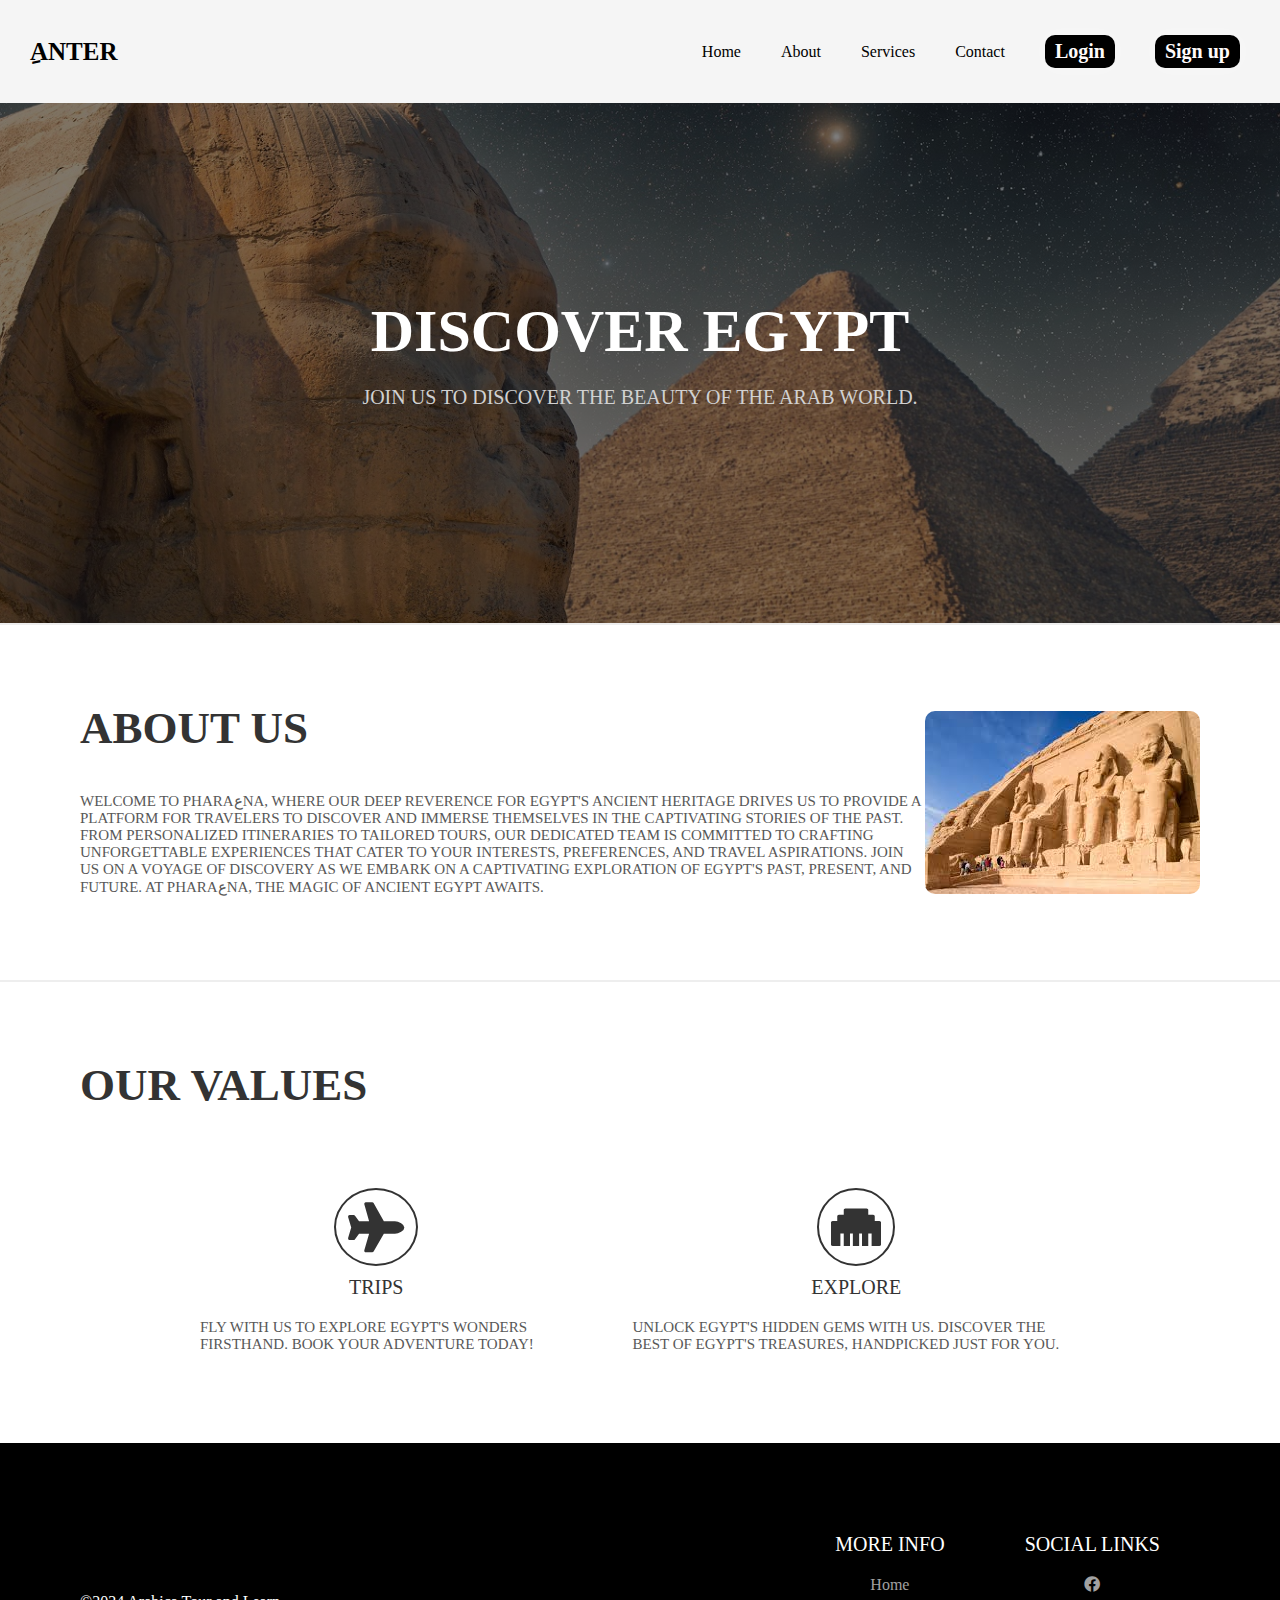
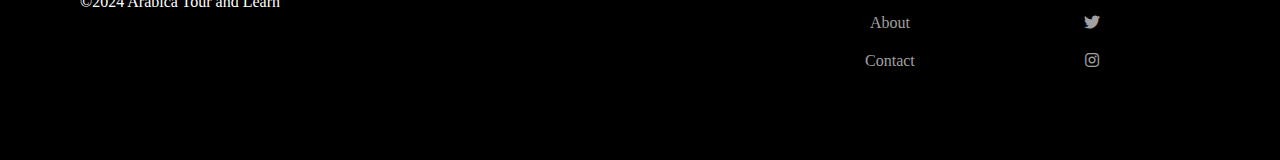
<file: Booking Travel/About.html>
<!DOCTYPE html>
<html lang="en">

<head>
    <meta charset="UTF-8">
    <meta http-equiv="X-UA-Compatible" content="IE=edge">
    <meta name="viewport" content="width=device-width, initial-scale=1.0">
    <title>PHARAعNA-Homepage
    </title>
    <link rel="stylesheet" href="https://cdnjs.cloudflare.com/ajax/libs/font-awesome/5.15.3/css/all.min.css">
    <style>
        @import url('https://fonts.googleapis.com/css2?family=Sriracha&display=swap');

        body {
            margin: 0;
            box-sizing: border-box;
        }

        /* CSS for header */
        .header {
            position: sticky;
            top: 0;
            z-index: 1000;
            display: flex;
            justify-content: space-between;
            align-items: center;
            background-color: #f5f5f5;
        }

        .header .logo {
            font-size: 25px;
            font-family: Copperplate Gothic;
            color: #000;
            text-decoration: none;
            margin-left: 30px;
            /* font-style: bold; */
            font-weight: bold;
            text-shadow: #a33636;
        }

        .nav-items {
            font-family: Copperplate Gothic;
            display: flex;
            justify-content: space-around;
            align-items: center;
            background-color: #f5f5f5;
            margin-right: 20px;
        }

        .nav-items a {
            text-decoration: none;
            color: #000;
            padding: 35px 20px;
        }

        /* CSS for main element */
        .intro {
            font-family: Copperplate Gothic;
            display: flex;
            flex-direction: column;
            justify-content: center;
            align-items: center;
            width: 100%;
            height: 520px;
            background: linear-gradient(to bottom, rgba(0, 0, 0, 0.5) 0%, rgba(0, 0, 0, 0.5) 100%), url("721661.jpg");
            background-size: cover;
            background-position: center;
            background-repeat: no-repeat;
            background-attachment: fixed;
        }

        .intro h1 {
            /* font-family: sans-serif; */
            font-family: Copperplate Gothic;
            font-size: 60px;
            color: #fff;
            font-weight: bold;
            text-transform: uppercase;
            margin: 0;
        }

        .intro p {
            font-family: Copperplate Gothic;
            font-size: 20px;
            color: #d1d1d1;
            text-transform: uppercase;
            margin: 20px 0;
        }

       
        .nav-items button {
            font-family: Copperplate Gothic;
            background-color: #000000;
            color: #fffbfb;
            padding: 5px 10px;
            border: none;
            border-radius: 10px;
            font-size: 20px;
            font-weight: bold;
            cursor: pointer;
            box-shadow: 0px 0px 20px rgba(255, 255, 255, 0.4)
        }

        .achievements {
            display: flex;
            justify-content: space-around;
            align-items: center;
            padding: 40px 80px;
        }

        .achievements .work {
            display: flex;
            flex-direction: column;
            justify-content: center;
            align-items: center;
            padding: 0 40px;
        }

        .achievements .work i {
            width: fit-content;
            font-size: 50px;
            color: #333333;
            border-radius: 50%;
            border: 2px solid #333333;
            padding: 12px;
        }

        .achievements .work .work-heading {
            font-size: 20px;
            color: #333333;
            text-transform: uppercase;
            margin: 10px 0;
        }

        .achievements .work .work-text {
            font-size: 15px;
            color: #585858;
            margin: 10px 0;
        }

        .about-me {
            display: flex;
            justify-content: center;
            align-items: center;
            padding: 40px 80px;
            border-top: 2px solid #eeeeee;
        }

        .about-me img {
            width: 500px;
            max-width: 100%;
            height: auto;
            border-radius: 10px;
        }

        .about-me .about-me-text {
            font-size: 30px;
            color: #333333;
            text-transform: uppercase;
            margin: 0;
        }

        .about-me-text p {
            font-size: 15px;
            color: #585858;
            margin: 10px 0;
        }


        .footer {
            display: flex;
            justify-content: space-between;
            align-items: center;
            background-color: #000000;
            padding: 40px 80px;
        }

        .footer .copy {
            color: #fff;
        }

        .bottom-links {
            display: flex;
            justify-content: space-around;
            align-items: center;
            padding: 40px 0;
        }

        .bottom-links .links {
            display: flex;
            flex-direction: column;
            justify-content: center;
            align-items: center;
            padding: 0 40px;
        }

        .bottom-links .links span {
            font-size: 20px;
            color: #fff;
            text-transform: uppercase;
            margin: 10px 0;
        }

        .bottom-links .links a {
            text-decoration: none;
            color: #a1a1a1;
            padding: 10px 20px;
        }

        ul {
            list-style-type: none;
            margin: 0;
            padding: 0;
            overflow: hidden;
            background-color: #333;
            position: -webkit-sticky;
            /* Safari */
            position: sticky;
            top: 0;
        }

        li {
            float: left;
        }

        li a {
            display: block;
            color: white;
            text-align: center;
            padding: 14px 16px;
            text-decoration: none;
        }

        li a:hover {
            background-color: #111;
        }

        .active {
            background-color: #4CAF50;
        }
    </style>
</head>

<body>
    <header class="header">
        <a class="logo">ِANTER</a>

        <nav class="nav-items">
            <a href="About.html">Home</a>
            <a href="#about-me">About</a>
            <a href="Services.html">Services</a>
            <a href="Contact us.html">Contact</a>
            <a href="login.html"><button id="loginButton">Login</button></a>
            <a href="Regestration.html"><button id="signupButton">Sign up</button></a>

        </nav>
    </header>
    <main>
        <div class="intro">
            <h1>Discover Egypt</h1>
            <p>Join us to discover the beauty of the Arab world.</p>
        </div>

        <div class="about-me">
            <div class="about-me-text" id="about-me">
                <h2>About Us</h2>
                <p>Welcome to Pharaعna, where our deep reverence for Egypt's ancient heritage drives us to provide a
                    platform for travelers to discover and immerse themselves in the captivating stories of the past.
                    From personalized itineraries to tailored tours, our dedicated team is committed to crafting
                    unforgettable experiences that cater to your interests, preferences, and travel aspirations. Join us
                    on a voyage of discovery as we embark on a captivating exploration of Egypt's past, present, and
                    future. At Pharaعna, the magic of ancient Egypt awaits.</p><br>


            </div>
            <img src="download (2).jpeg" alt="">
        </div>
        <div class="about-me">
            <div class="about-me-text">
                <h2>Our values</h2>
                <div class="achievements">
                    <div class="work">
                        <i class="fa fa-plane"></i>
                        <p class="work-heading">Trips</p>
                        <p class="work-text">Fly with us to explore Egypt's wonders firsthand. Book your adventure
                            today!
                        </p>
                    </div>
                    <div class="work">
                        <i class="fas fa-ethernet"></i>
                        <p class="work-heading">Explore</p>
                        <p class="work-text">Unlock Egypt's hidden gems with us. Discover the best of Egypt's treasures,
                            handpicked just for you.</p>
                    </div>
                </div>
            </div>


    </main>
    <footer class="footer">
        
        <div class="copy">&copy;2024 Arabica Tour and Learn</div>
        <div class="bottom-links">
            <div class="links">
                <span>More Info</span>
                <a href="About.html">Home</a>
                <a href="#">About</a>
                <a href="Contact us.html">Contact</a>
            </div>
            <div class="links">
                <span>Social Links</span>
                <a href="#"><i class="fab fa-facebook"></i></a>
                <a href="#"><i class="fab fa-twitter"></i></a>
                <a href="#"><i class="fab fa-instagram"></i></a>
            </div>
        </div>
    </footer>


    <script>
        // JavaScript to display a welcome alert
        window.onload = function() {
            alert('Welcome to PHARAعNA! Discover the beauty of Egypt with us.');
        };






         // Function to change button color on hover
         function changeButtonColorOnHover(buttonId, color) {
            var button = document.getElementById(buttonId);
            button.onmouseover = function() {
                button.style.backgroundColor = color;
            };
            button.onmouseout = function() {
                button.style.backgroundColor = '';
            };
        }

        // Call the function for login and sign up buttons
        changeButtonColorOnHover('loginButton', '#a99348'); // Example color on hover
        changeButtonColorOnHover('signupButton', '#a99348'); // Example color on hover



        document.addEventListener('DOMContentLoaded', (event) => {
    // Select all the anchor tags inside the .nav-items class
    var navLinks = document.querySelectorAll('.nav-items a');

    // Function to add underline
    function addUnderline() {
        this.style.textDecoration = 'underline';
    }

    // Function to remove underline
    function removeUnderline() {
        this.style.textDecoration = 'none';
    }

    // Loop through each link and add event listeners for mouseover and mouseout
    navLinks.forEach(function (link) {
        link.addEventListener('mouseover', addUnderline);
        link.addEventListener('mouseout', removeUnderline);
    });
});


    </script>
</body>

</html>

</html>
</file>
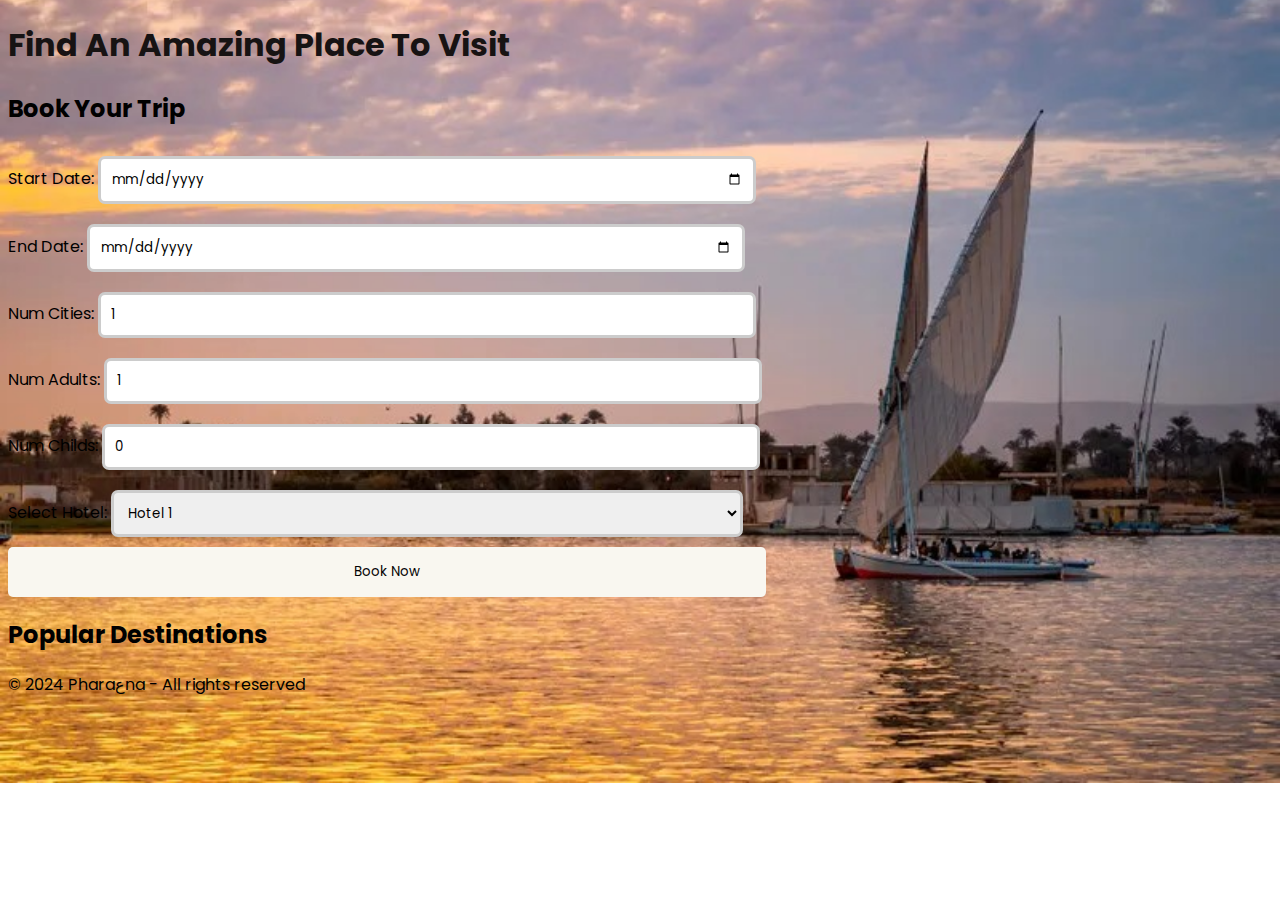
<file: Booking Travel/Booking.html>
<!DOCTYPE html>
<html lang="en">

<head>
    <meta charset="UTF-8">
    <meta name="viewport" content="width=device-width, initial-scale=1.0">
    <title>Pharaعna - Book Your Adventure</title>
  
<style>
    @import url('https://fonts.googleapis.com/css2?family=Poppins:wght@200;300;400;500;600;700&display=swap');

.modal {
    display:contents; /* Hidden by default */
    position: fixed; /* Stay in place */
    z-index: 1; /* Sit on top */
  
    width: 60%; /* Full width */
    height: 75%; /* Full height */
    background-color: rgba(151, 48, 48, 0.4); /* Black w/ opacity */
    padding-top: 90px;
    
}

.body{
    background-image: url("bb4d1402-e23c-4d68-8b5f-444b93333740.jpg");
    background-repeat: no-repeat;
    background-size: cover;
    background-position: center;
}

*{
    font-family: 'Poppins', sans-serif;
}


/* Modal Content/Box */
.modal-content {
    background-color: #c83939;
    margin: auto;
    padding: 20px;
    border: 1px solid #888;
    width: 50px; /* Could be more or less, depending on screen size */
}

/* The Close Button */
.close {
    color: #aaa;
    float: right;
    font-size: 28px;
    font-weight: bold;
}
h1{
color: rgb(23, 19, 19);
}

.close:hover,
.close:focus {
    color: black;
    text-decoration: none;
    cursor: pointer;
}

/* Style the input fields */
input[type=text], input[type=date], input[type=number], select {
    width: 50%;
    padding: 10px;
    margin: 10px 0;
    border: 3px solid #ccc;
    border-radius: 7px;
}

/* Style the submit button */
button[type=submit] {
    width: 60%;
    padding: 15px;
    background-color: #f9f7f0;
    color: rgb(5, 4, 4);
    border: none;
    border-radius: 5px;
    cursor: pointer;
}

button[type=submit]:hover {
    background-color: #555;
}
/* Existing styles for header, sections, etc... */

/* Pop-up styles */
.booking-popup {
    display: none; /* Hidden by default */
    position: fixed;
    z-index: 1000; /* Ensure it's on top of everything */
    left: 0;
    top: 0;
    width: 100%;
    height: 100%;
    background-color: rgba(64, 60, 60, 0.5); /* Semi-transparent background */
}

.popup-content {
    background-color: #fff;
    width: 50%; /* Adjust as needed */
    padding: 20px;
    margin: 10% auto; /* Central alignment */
    border-radius: 5px; /* Optional rounded corners */
    position: relative;
}

.close-popup {

    position: absolute;
    top: 10px;
    right: 10px;
    font-size: 25px;
    cursor: pointer;
}

/* Style the form elements */
/* ... */
 .p{
    text-align: center;
    font-weight:50;
 }
</style>



    
</head>
<body style=" background-image: url('bb4d1402-e23c-4d68-8b5f-444b93333740.jpg'); background-position: center; background-repeat: no-repeat; background-size: cover;">
    <header>
        <h1>Find An Amazing Place To Visit</h1>
    </header>

    <!-- The Pop-up Booking Form, hidden by default -->
    <div id="bookingPopup" class="booking-popup" style="display:contents;">
        
            
            <h2>Book Your Trip</h2>
            <form id="bookingForm">
                <!-- Form fields -->
                <label for="startDate">Start Date:</label>
                <input type="date" id="startDate" name="startDate" required>
<br>
                <label for="endDate">End Date:</label>
                <input type="date" id="endDate" name="endDate" required>
                <br>

                <label for="numCities">Num Cities:</label>
                <input type="number" id="numCities" name="numCities" min="1" value="1" required>
                <br>

                <label for="numAdults">Num Adults:</label>
                <input type="number" id="numAdults" name="numAdults" min="1" value="1" required>
                <br>

                <label for="numChildren">Num Childs:</label>
                <input type="number" id="numChildren" name="numChildren" min="0" value="0" required>
                <br>

                <label for="selectHotel">Select Hotel:</label>
                <select id="selectHotel" name="selectHotel">
                    <option value="hotel1">Hotel 1</option>
                    
                    <!-- Other hotel options -->
                </select>
                <button type="submit" class="book-now-btn">Book Now</button>
            </form>
    
    </div>

    <!-- Rest of the page content -->
    <section class="destinations">
        <h2>Popular Destinations</h2>
        <div class="grid-container">
            <!-- Destination images and descriptions -->
        </div>
    </section>
    
    <!-- Footer -->
    <footer>
        <p>&copy; 2024 Pharaعna - All rights reserved</p>
    </footer>

 
</body>
</html>
</file>
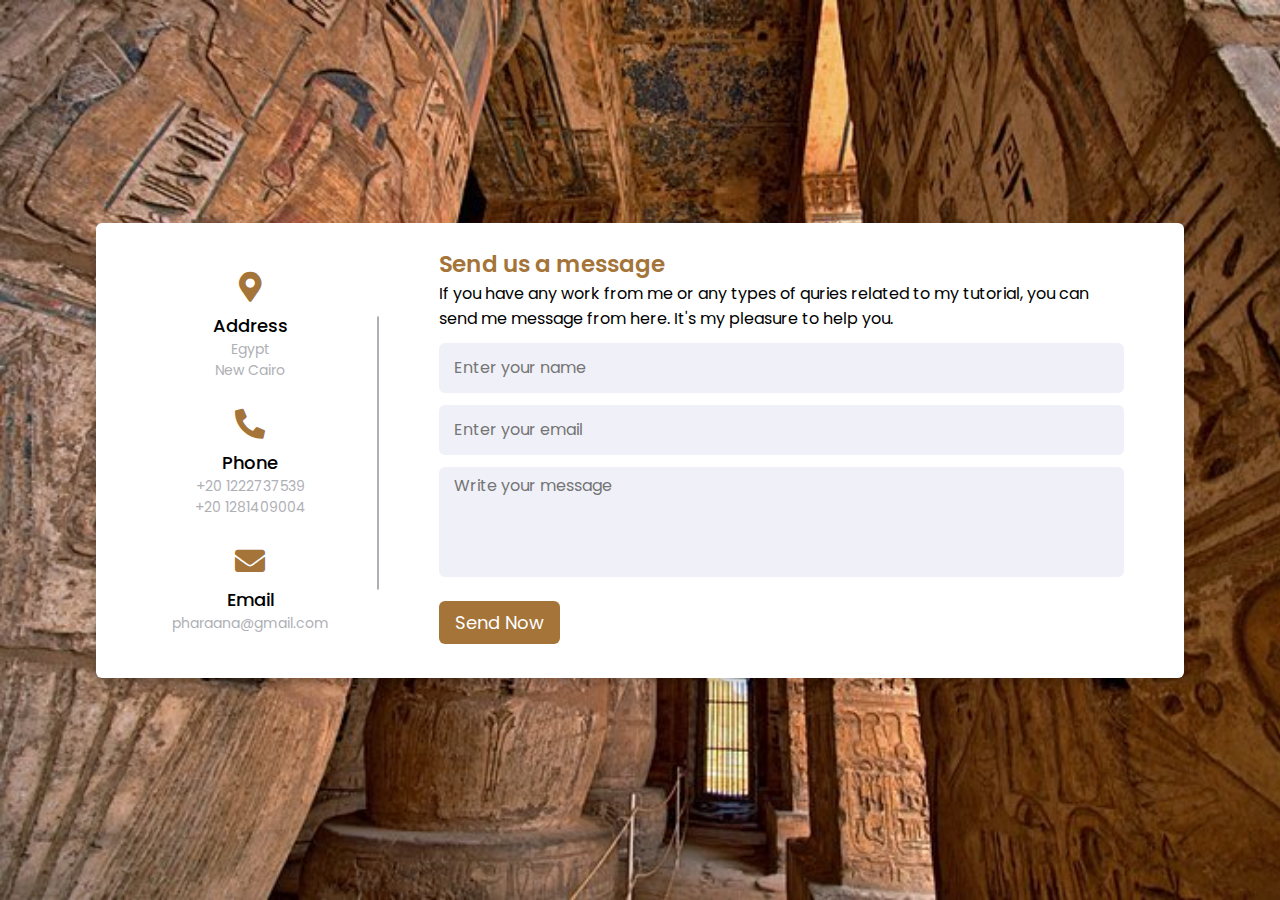
<file: Booking Travel/Contact us.html>
<!DOCTYPE html>
<!-- Created By CodingLab - www.codinglabweb.com -->
<html lang="en" dir="ltr">

<head>
    <meta charset="UTF-8">
    <title> Responsive Contact Us Form | CodingLab </title>
    <link rel="stylesheet" href="style.css">
    <!-- Fontawesome CDN Link -->
    <link rel="stylesheet" href="https://cdnjs.cloudflare.com/ajax/libs/font-awesome/5.15.2/css/all.min.css" />
    <meta name="viewport" content="width=device-width, initial-scale=1.0">
    <style>
        /* Google Font CDN Link */
        @import url('https://fonts.googleapis.com/css2?family=Poppins:wght@200;300;400;500;600;700&display=swap');

        * {
            margin: 0;
            padding: 0;
            box-sizing: border-box;
            font-family: "Poppins", sans-serif;
        }

        body {
            min-height: 100vh;
            width: 100%;
            background-image: url("egypt-luxor-medinet-habu.jpg");
            background-repeat: no-repeat;
            background-size: cover;
            display: flex;
            align-items: center;
            justify-content: center;
        }

        .container {
            width: 85%;
            background: #ffffff;
            border-radius: 6px;
            padding: 20px 60px 30px 40px;
            box-shadow: 0 5px 10px rgba(0, 0, 0, 0.2);
        }

        .container .content {
            display: flex;
            align-items: center;
            justify-content: space-between;
        }

        .container .content .left-side {
            width: 25%;
            height: 100%;
            display: flex;
            flex-direction: column;
            align-items: center;
            justify-content: center;
            margin-top: 15px;
            position: relative;
        }

        .content .left-side::before {
            content: '';
            position: absolute;
            height: 70%;
            width: 2px;
            right: -15px;
            top: 50%;
            transform: translateY(-50%);
            background: #afafb6;
        }

        .content .left-side .details {
            margin: 14px;
            text-align: center;
        }

        .content .left-side .details i {
            font-size: 30px;
            color: #a47439;
            margin-bottom: 10px;
        }

        .content .left-side .details .topic {
            font-size: 18px;
            font-weight: 500;
        }

        .content .left-side .details .text-one,
        .content .left-side .details .text-two {
            font-size: 14px;
            color: #afafb6;
        }

        .container .content .right-side {
            width: 75%;
            margin-left: 75px;
        }

        .content .right-side .topic-text {
            font-size: 23px;
            font-weight: 600;
            color: #a47439;
        }

        .right-side .input-box {
            height: 50px;
            width: 100%;
            margin: 12px 0;
        }

        .right-side .input-box input,
        .right-side .input-box textarea {
            height: 100%;
            width: 100%;
            border: none;
            outline: none;
            font-size: 16px;
            background: #F0F1F8;
            border-radius: 6px;
            padding: 0 15px;
            resize: none;
        }

        .right-side .message-box {
            min-height: 110px;
        }

        .right-side .input-box textarea {
            padding-top: 6px;
        }

        .right-side .button {
            display: inline-block;
            margin-top: 12px;
        }

        .right-side .button input[type="button"] {
            color: #fff;
            font-size: 18px;
            outline: none;
            border: none;
            padding: 8px 16px;
            border-radius: 6px;
            background: #a47439;
            cursor: pointer;
            transition: all 0.3s ease;
        }

        .button input[type="button"]:hover {
            background: #000000;
        }

        @media (max-width: 950px) {
            .container {
                width: 90%;
                padding: 30px 40px 40px 35px;
            }

            .container .content .right-side {
                width: 75%;
                margin-left: 55px;
            }
        }

        @media (max-width: 820px) {
            .container {
                margin: 40px 0;
                height: 100%;
            }

            .container .content {
                flex-direction: column-reverse;
            }

            .container .content .left-side {
                width: 100%;
                flex-direction: row;
                margin-top: 40px;
                justify-content: center;
                flex-wrap: wrap;
            }

            .container .content .left-side::before {
                display: none;
            }

            .container .content .right-side {
                width: 100%;
                margin-left: 0;
            }
        }
    </style>
</head>



<body>
    <div class="container">
        <div class="content">
            <div class="left-side">
                <div class="address details">
                    <i class="fas fa-map-marker-alt"></i>
                    <div class="topic">Address</div>
                    <div class="text-one">Egypt</div>
                    <div class="text-two">New Cairo </div>
                </div>
                <div class="phone details">
                    <i class="fas fa-phone-alt"></i>
                    <div class="topic">Phone</div>
                    <div class="text-one">+20 1222737539</div>
                    <div class="text-two">+20 1281409004</div>
                </div>
                <div class="email details">
                    <i class="fas fa-envelope"></i>
                    <div class="topic">Email</div>
                    <div class="text-one">pharaana@gmail.com</div>
                </div>






            </div>
            <div class="right-side">
                <div class="topic-text">Send us a message</div>
                <p>If you have any work from me or any types of quries related to my tutorial, you can send me message
                    from here. It's my pleasure to help you.</p>
        
                    <form id="contact-form" action="#">
                        <div class="input-box">
                            <input type="text" id="name" placeholder="Enter your name" required>
                        </div>
                        <div class="input-box">
                            <input type="text" id="email" placeholder="Enter your email" required>
                        </div>
                        <div class="input-box message-box">
                            <textarea id="message" placeholder="Write your message" required></textarea>
                        </div>
                        <div class="button">
                            <input type="button" value="Send Now" onclick="submitForm()">
                        </div>
                    </form>
                </div>
            </div>



</body>

</html>
</file>
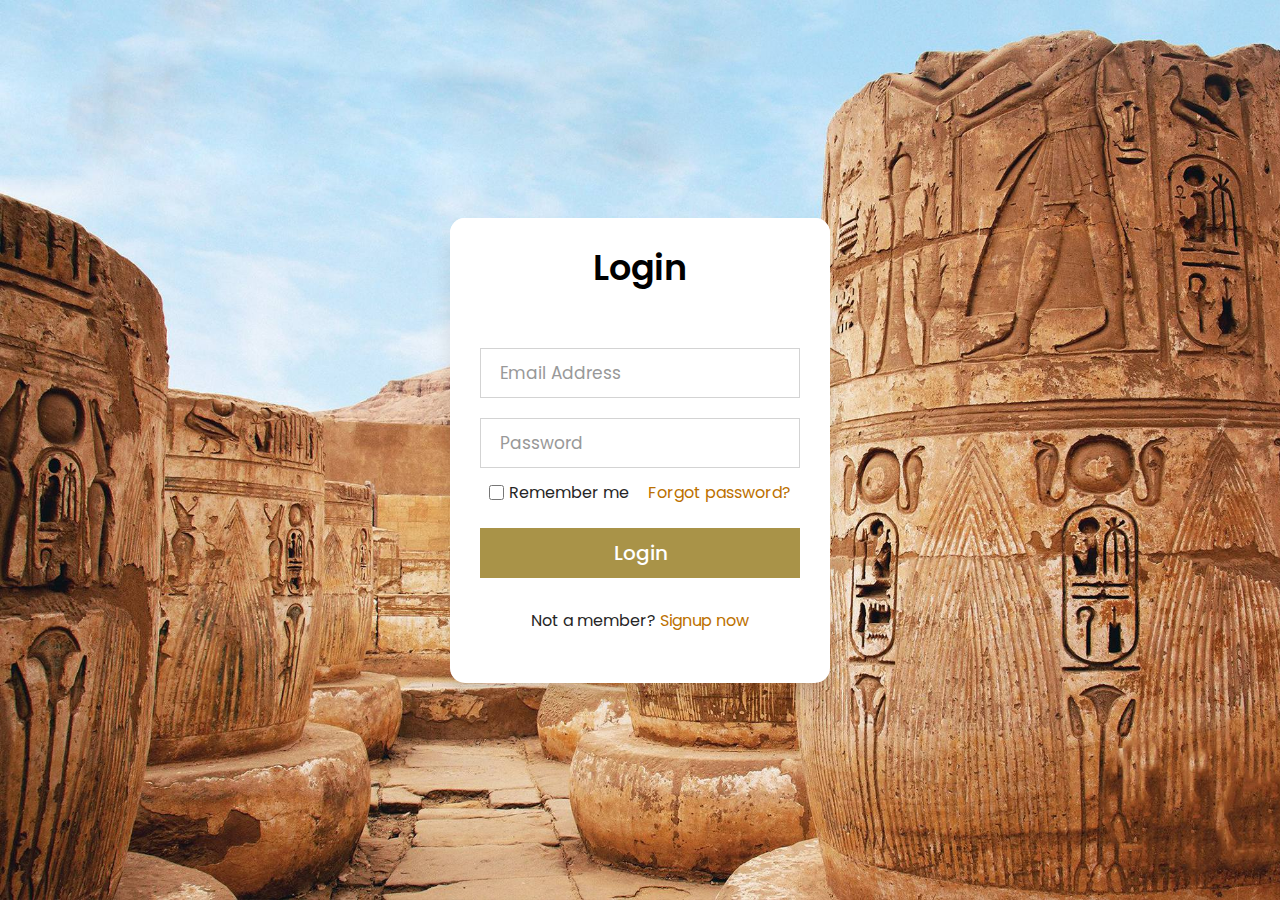
<file: Booking Travel/login.html>
<!DOCTYPE html>

<html lang="en" dir="ltr">

<head>
    <meta charset="utf-8">
    <title>Login Form Design | CodeLab</title>
    <link rel="stylesheet" href="style.css">

  
</head>

<body>
    <div class="wrapper">
        <div class="title">
            Login
        </div>
        <form action="#">
            <div class="field">
                <input type="text" required>
                <label>Email Address</label>
            </div>
            <div class="field">
                <input type="password" required>
                <label>Password</label>
            </div>
            <div class="content">
                <div class="checkbox">
                    <input type="checkbox" id="remember-me">
                    <label for="remember-me">Remember me</label>
                </div>
                <div class="pass-link">
                    <a href="#">Forgot password?</a>
                </div>
            </div>
            <div class="field">
                <input type="submit" value="Login">
            </div>
            <div class="signup-link">
                Not a member? <a href="Regestration.html">Signup now</a>
            </div>
        </form>
    </div>








    
</body>

</html>
</file>
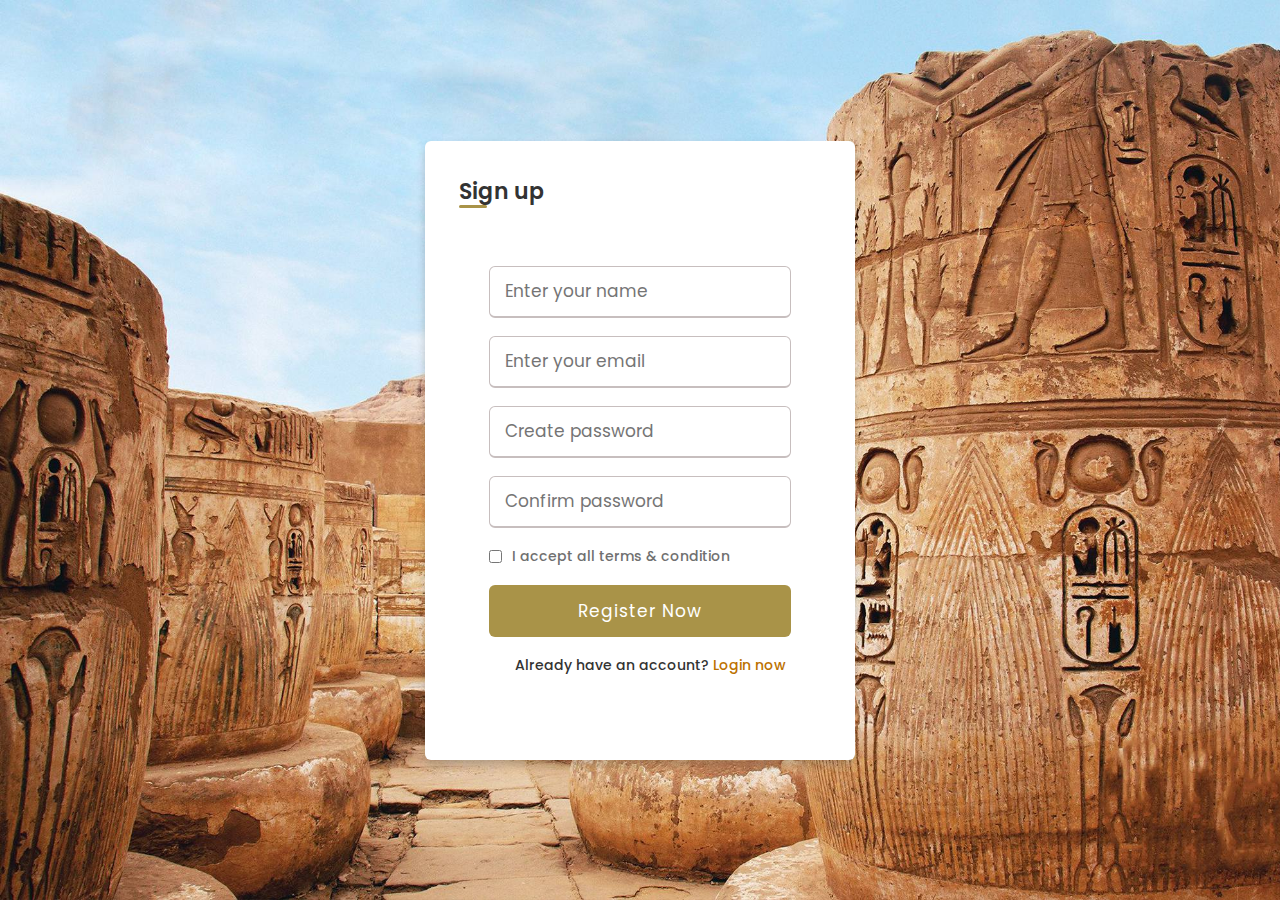
<file: Booking Travel/Regestration.html>
<!DOCTYPE html>
<!-- Coding By CodingNepal - codingnepalweb.com -->
<html lang="en" dir="ltr">

<head>
    <meta charset="UTF-8">
    <meta name="viewport" content="width=device-width, initial-scale=1.0">
    <title> Registration or Sign Up form in HTML CSS | CodingLab </title>
    <link rel="stylesheet" href="style.css">
    <style>
        @import url('https://fonts.googleapis.com/css?family=Poppins:400,500,600,700&display=swap');

        * {
            margin: 0;
            padding: 0;
            box-sizing: border-box;
            font-family: 'Poppins', sans-serif;
        }

        body {
            min-height: 100vh;
            display: flex;
            align-items: center;
            justify-content: center;
            background-image: url("Ancient-Egyptian-Civilization-Egypt-Tours-Portal.jpg");
            background-repeat: no-repeat;
            background-size: cover;
        }

        .wrapper {
            position: relative;
            max-width: 430px;
            width: 100%;
            background: #fff;
            padding: 34px;
            border-radius: 6px;
            box-shadow: 0 5px 10px rgba(0, 0, 0, 0.2);
        }

        .wrapper h2 {
            position: relative;
            font-size: 22px;
            font-weight: 600;
            color: #333;
        }

        .wrapper h2::before {
            content: '';
            position: absolute;
            left: 0;
            bottom: 0;
            height: 3px;
            width: 28px;
            border-radius: 12px;
            background: #a99348;
        }

        .wrapper form {
            margin-top: 30px;
        }

        .wrapper form .input-box {
            height: 52px;
            margin: 18px 0;
        }

        form .input-box input {
            height: 100%;
            width: 100%;
            outline: none;
            padding: 0 15px;
            font-size: 17px;
            font-weight: 400;
            color: #333;
            border: 1.5px solid #C7BEBE;
            border-bottom-width: 2.5px;
            border-radius: 6px;
            transition: all 0.3s ease;
        }

        .input-box input:focus,
        .input-box input:valid {
            border-color: #a99348;
        }

        form .policy {
            display: flex;
            align-items: center;
        }

        form h3 {
            color: #707070;
            font-size: 14px;
            font-weight: 500;
            margin-left: 10px;
        }

        .input-box.button input {
            color: #fff;
            letter-spacing: 1px;
            border: none;
            background: #a99348;
            cursor: pointer;
        }

        .input-box.button input:hover {
            background: #a99348;
        }

        form .text h3 {
            color: #333;
            width: 100%;
            text-align: center;
        }

        form .text h3 a {
            color: #bc7100;
            text-decoration: none;
        }

        form .text h3 a:hover {
            text-decoration: underline;
        }
    </style>
</head>

<body>
    <div class="wrapper">
        <h2>Sign up</h2>
        <form action="#">
            <div class="input-box">
                <input type="text" placeholder="Enter your name" required>
            </div>
            <div class="input-box">
                <input type="text" placeholder="Enter your email" required>
            </div>
            <div class="input-box">
                <input type="password" placeholder="Create password" required>
            </div>
            <div class="input-box">
                <input type="password" placeholder="Confirm password" required>
            </div>
            <div class="policy">
                <input type="checkbox">
                <h3>I accept all terms & condition</h3>
            </div>
            <div class="input-box button">
                <input type="Submit" value="Register Now">
            </div>
            <div class="text">
                <h3>Already have an account? <a href="login.html">Login now</a></h3>
            </div>
        </form>
    </div>
</body>

</html>
</file>
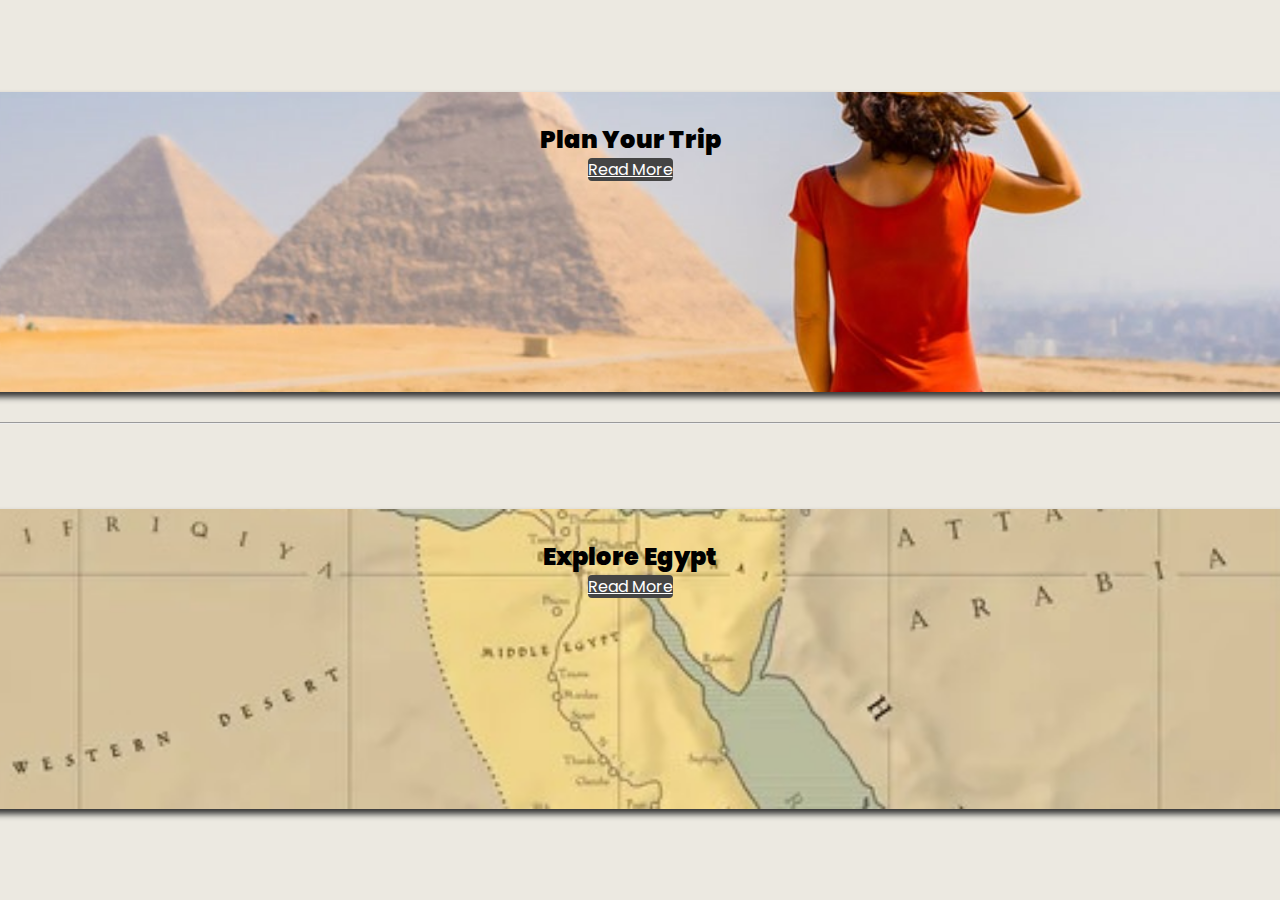
<file: Booking Travel/Services.html>
<!DOCTYPE html>
<html lang="en">
<head>
    <meta charset="UTF-8">
    <meta http-equiv="X-UA-Compatible" content="IE=edge">
    <meta name="viewport" content="width=device-width, initial-scale=1.0">
    <title>Our Services Section with HTML and CSS</title>
    <link href="https://cdn.jsdelivr.net/npm/bootstrap@5.3.0-alpha1/dist/css/bootstrap.min.css" rel="stylesheet" integrity="sha384-GLhlTQ8iRABdZLl6O3oVMWSktQOp6b7In1Zl3/Jr59b6EGGoI1aFkw7cmDA6j6gD" crossorigin="anonymous">
    <link rel="stylesheet" href="styles.css">

<body>
    <div class="container">
        <h1 class="container__heading"> </h1>
          
         




            <div class="container__box">          
                <div class="box service-box" style="background-image: url('hi.jpg'); background-repeat: no-repeat; background-position: center; background-size: cover;">
                    <h2><b>Plan Your Trip</b></h2>
                    <a href="travel.html" class="btn">Read More</a>
                </div>
                <hr>
                <br>
                <div class="box service-box" style="background-image: url('b8527e8f-01a0-403a-b235-876d8633f01e.jpg'); background-repeat: no-repeat; background-position: center; background-size: cover;">
                    <h2><b>Explore Egypt</b></h2>
                    <a href="" class="btn">Read More</a>
                </div>
            </div>


<br>
           
            
           
        </div>
    </div>






    <script>
        // Function to add hover effect on service boxes
        document.querySelectorAll('.service-box').forEach(function(box) {
            box.addEventListener('mouseover', function() {
                box.style.opacity = '0.8';
            });
            box.addEventListener('mouseout', function() {
                box.style.opacity = '1';
            });
        });

        // Function to add hover effect on buttons
        document.querySelectorAll('.btn').forEach(function(button) {
            button.addEventListener('mouseover', function() {
                button.style.backgroundColor = '#a99348';
                button.style.color = 'white';
            });
            button.addEventListener('mouseout', function() {
                button.style.backgroundColor = '';
                button.style.color = '';
            });
        });
    </script>







</body>
</html>
</file>
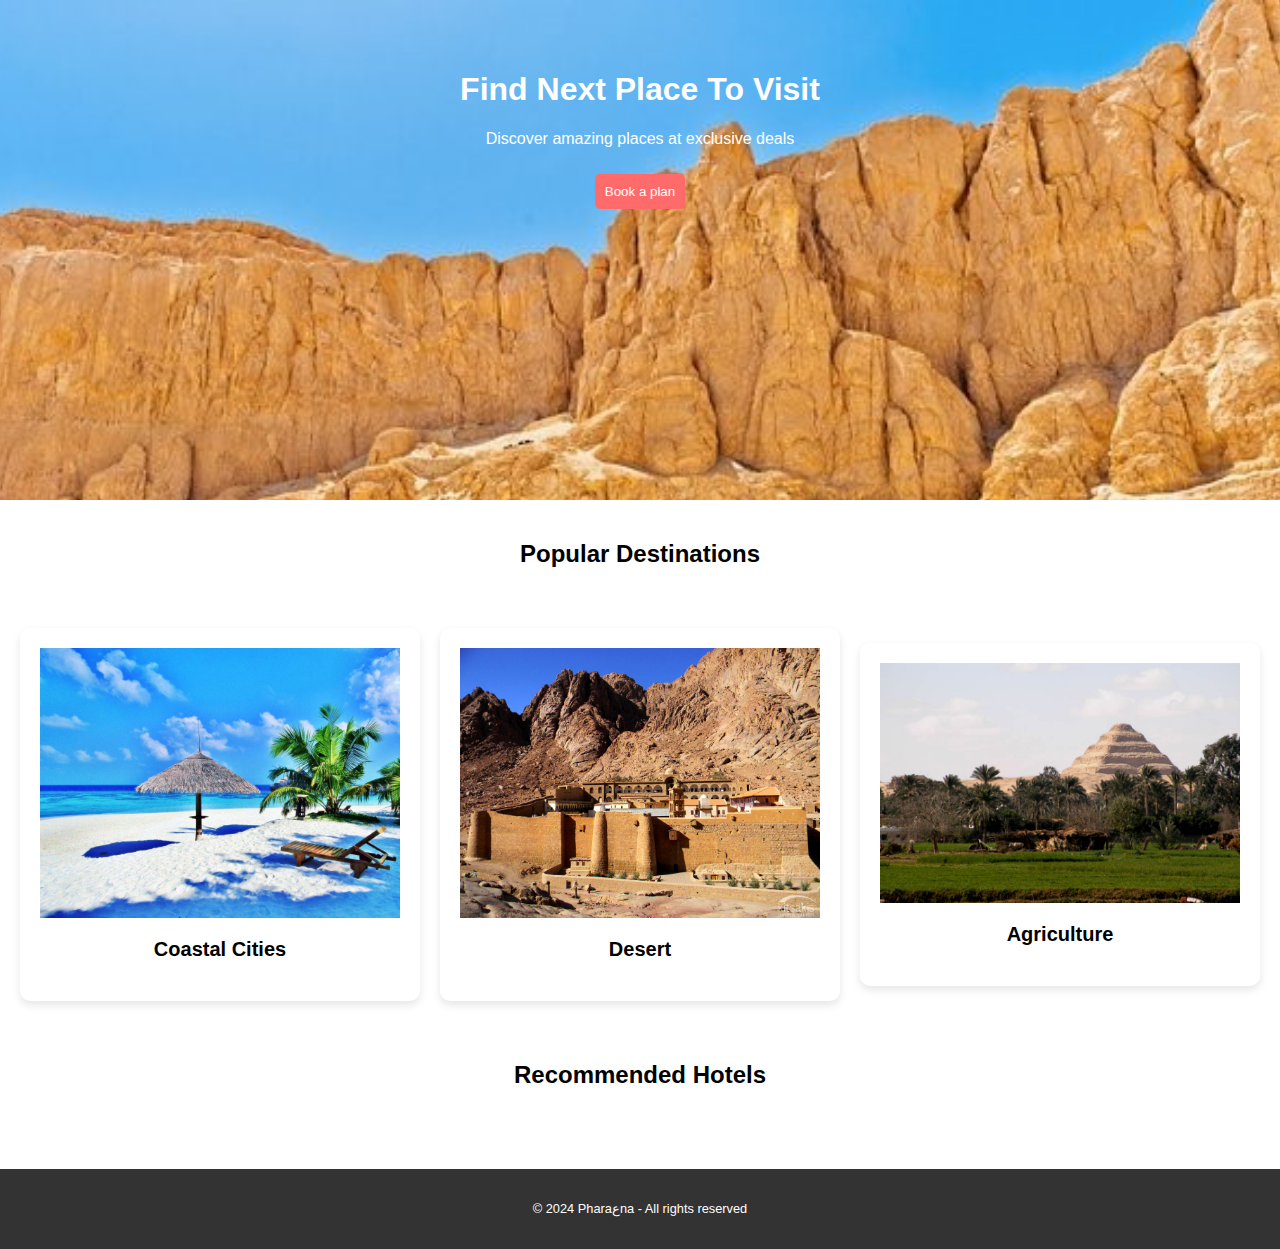
<file: Booking Travel/travel.html>
<!DOCTYPE html>
<html lang="en">
<head>
    <meta charset="UTF-8">
    <meta name="viewport" content="width=device-width, initial-scale=1.0">
    <title>Pharaعna - Book Your Adventure</title>
    <link rel="stylesheet" href="travel.css">


   </head>
   <body>
    <header>
        <h1>Find Next Place To Visit</h1>
        <p>Discover amazing places at exclusive deals</p>
        <div class="search-bar">
            
<!-- "Book a Plan" button -->
<a href="Booking.html">
    <button type="button">Book a plan</button>
  </a>

    </header>

    <section class="destinations">
        <h2>Popular Destinations</h2>
        
            <div class="grid-container">
                <div>
                    <img src="R (1).jpeg" alt="Coastal Cities">
                    <p>Coastal Cities</p>
                </div>
                <div>
                    <img src="R (4).jpeg" alt="Desert">
                    <p>Desert</p>
                </div>
                <div>
                    <img src="R (5).jpeg" alt="Agriculture">
                    <p>Agriculture</p>
                </div>
            </div>
        </section>
        
        
            

    <section class="hotels">
        <h2>Recommended Hotels</h2>
        <div class="grid-container">
            <!-- Add hotel divs here -->
        </div>
    </section>

    <footer>
        <p>&copy; 2024 Pharaعna - All rights reserved</p>
    </footer>
    <script>

document.addEventListener('DOMContentLoaded', function() {
    // Get the "Book a plan" button
    var bookButton = document.querySelector('header .search-bar button');

    // Event listener for the button click
    bookButton.addEventListener('click', function(event) {
        // Prevent the default action
        event.preventDefault();
        // Display a confirmation message
        alert('Thank you for choosing to book with us! We will take you to the booking page.');
        // Redirect to the booking page after 1 second
        setTimeout(function() {
            window.location.href = 'Booking.html';
        }, 1000);
    });
});


    </script>
</body>
</html>
</file>
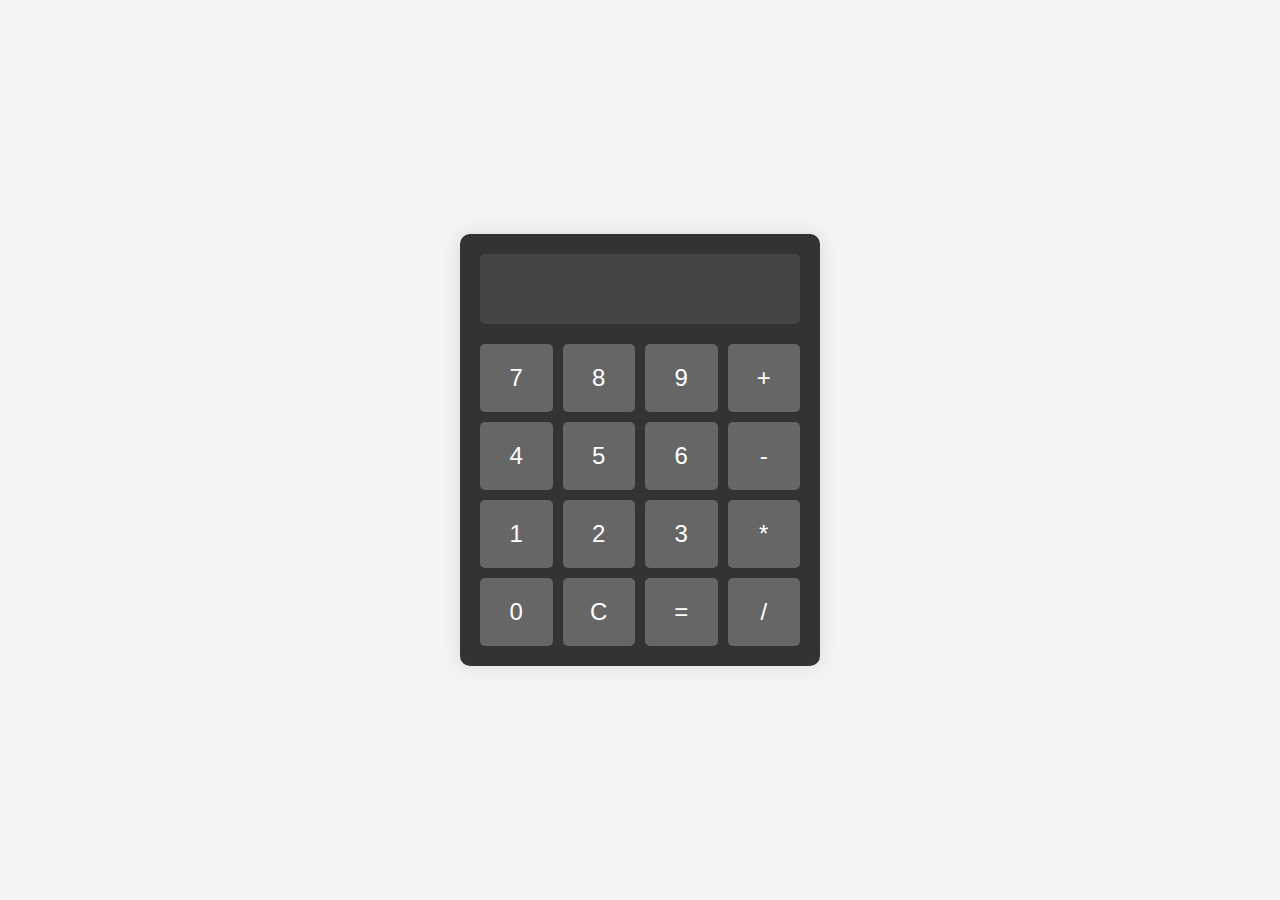
<file: calcluter/congointern.html>
<!DOCTYPE html>
<html lang="en">
<head>
    <meta charset="UTF-8">
    <meta name="viewport" content="width=device-width, initial-scale=1.0">
    <title>Calculator</title>
    <link rel="stylesheet" href="stylesIntern.css">
</head>
<body>
    <div class="calculator">
        <div id="display" class="display"></div>
        <div class="buttons">
            <button class="btn" onclick="appendNumber(7)">7</button>
            <button class="btn" onclick="appendNumber(8)">8</button>
            <button class="btn" onclick="appendNumber(9)">9</button>
            <button class="btn" onclick="chooseOperation('+')">+</button>

            <button class="btn" onclick="appendNumber(4)">4</button>
            <button class="btn" onclick="appendNumber(5)">5</button>
            <button class="btn" onclick="appendNumber(6)">6</button>
            <button class="btn" onclick="chooseOperation('-')">-</button>

            <button class="btn" onclick="appendNumber(1)">1</button>
            <button class="btn" onclick="appendNumber(2)">2</button>
            <button class="btn" onclick="appendNumber(3)">3</button>
            <button class="btn" onclick="chooseOperation('*')">*</button>

            <button class="btn" onclick="appendNumber(0)">0</button>
            <button class="btn" onclick="clearDisplay()">C</button>
            <button class="btn" onclick="compute()">=</button>
            <button class="btn" onclick="chooseOperation('/')">/</button>
        </div>
    </div>

    <script src="scriptItern.js"></script>
</body>
</html>
</file>
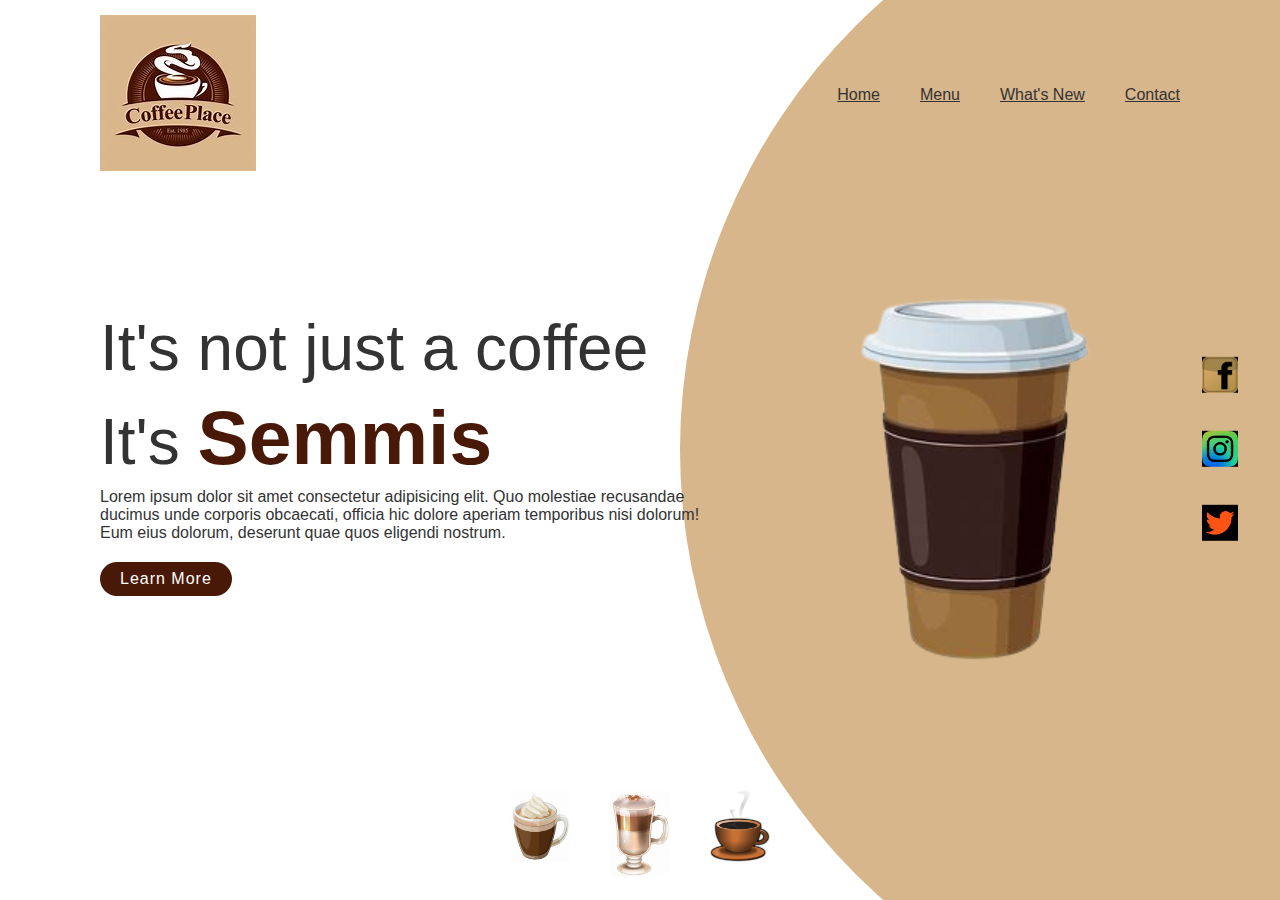
<file: landing page/new landing page.html>
<!DOCTYPE html>
<html lang="en">
<head>
    <meta charset="UTF-8">
    <title>Fictional Product Landing Page</title>
    <link rel="stylesheet" href="styleee.css">
    </head>
    <body>
<section>
    <div class="circle"></div>
    <header>
        <a href="#" class="logo"> <img src="th.jpeg"></a>
        <ul>
     <li>
    <a href="#">Home</a>
 </li>
  <li>
    <a href="#">Menu</a>
   </li><li>
    <a href="#">What's New </a>
     </li>
   <li>
    <a href="#">Contact</a>
 </li>
  </ul>
    </header>



    <div class="content"> 
       <div class="textBox">
          <h2>It's not just a coffee<br> It's <span> Semmis</span></h2>
          <p>Lorem ipsum dolor sit amet consectetur adipisicing elit. Quo molestiae recusandae ducimus unde corporis obcaecati, officia hic dolore aperiam temporibus nisi dolorum! Eum eius dolorum, deserunt quae quos eligendi nostrum.</p>
          <a href="#"> Learn More</a>
     </div>     
           <div class="imgBox">
           <img src="download-removebg-preview.png" class="Semmis" width="250px">
          </div>
    </div>
    
    <ul class="thumb">  
        <li> <img src="OIP.jpeg"      onclick="imgSlider('OIP-removebg-preview - Copy.png'); changeCircleColor ('#D8B68B')"></li>
        <li> <img src="OIP (1).jpeg"  onclick="imgSlider('OIP__1_-removebg-preview - Copy.png');  changeCircleColor('#4F2D24')"> </li>
        <li> <img src="R.png"         onclick="imgSlider('R.png');    changeCircleColor('#471906')"></li>

    </ul>

    <ul class="sci">    
    <li><a href="#"> <img src="th (1).jpeg"> </a> </li>
    <li><a href="#"> <img src="download (1).jpeg"> </a></li>
     <li><a href="#"> <img src="download (2).jpeg"> </a></li>
    </ul>


</section>

<script type="text/javascript">
    function imgSlider(anything){
        document.querySelector('.Semmis').src = anything;
    }
    function changeCircleColor(color){
         const circle=document.querySelector('.circle');
         circle.style.background= color;
    }
</script>









    </body>















</html>
</file>
<file: Booking Travel/style.css>
@import url('https://fonts.googleapis.com/css2?family=Poppins:wght@200;300;400;500;600;700&display=swap');

* {
    margin: 0;
    padding: 0;
    box-sizing: border-box;
    font-family: 'Poppins', sans-serif;
}

html,
body {
    display: grid;
    height: 100%;
    width: 100%;
    place-items: center;
    background: #f2f2f2;
    background-image: url("Ancient-Egyptian-Civilization-Egypt-Tours-Portal.jpg");
    background-size: cover;
    background-repeat: no-repeat;
    /* background: linear-gradient(-135deg, #c850c0, #4158d0); */
}

::selection {
    background: #000000;
    color: #fff;
}

.wrapper {
    width: 380px;
    background: #fff;
    border-radius: 15px;
    box-shadow: 0px 15px 20px rgba(0, 0, 0, 0.1);
}

.wrapper .title {
    font-size: 35px;
    font-weight: 600;
    text-align: center;
    line-height: 100px;
    color: #000000;
    user-select: none;
    border-radius: 15px 15px 0 0;
    background: rgb(255, 255, 255);
}

.wrapper form {
    padding: 10px 30px 50px 30px;
}

.wrapper form .field {
    height: 50px;
    width: 100%;
    margin-top: 20px;
    position: relative;
}

.wrapper form .field input {
    height: 100%;
    width: 100%;
    outline: none;
    font-size: 17px;
    padding-left: 20px;
    border: 1px solid lightgrey;
    /* border-radius: 25px; */
    transition: all 0.3s ease;
}

.wrapper form .field input:focus,
form .field input:valid {
    border-color: #d0af41;
}

.wrapper form .field label {
    position: absolute;
    top: 50%;
    left: 20px;
    color: #999999;
    font-weight: 400;
    font-size: 17px;
    pointer-events: none;
    transform: translateY(-50%);
    transition: all 0.3s ease;
}

form .field input:focus~label,
form .field input:valid~label {
    top: 0%;
    font-size: 16px;
    color: #a99348;
    background: #fff;
    transform: translateY(-50%);
}

form .content {
    display: flex;
    width: 100%;
    height: 50px;
    font-size: 16px;
    align-items: center;
    justify-content: space-around;
}

form .content .checkbox {
    display: flex;
    align-items: center;
    justify-content: center;
}

form .content input {
    width: 15px;
    height: 15px;
    background: red;
}

form .content label {
    color: #262626;
    user-select: none;
    padding-left: 5px;
}

form .content .pass-link {
    color: "";
}

form .field input[type="submit"] {
    color: #fff;
    border: none;
    padding-left: 0;
    margin-top: -10px;
    font-size: 20px;
    font-weight: 500;
    cursor: pointer;
    background: #a99348;
    transition: all 0.3s ease;
}

form .field input[type="submit"]:active {
    transform: scale(0.95);
}

form .signup-link {
    color: #262626;
    margin-top: 20px;
    text-align: center;
}

form .pass-link a,
form .signup-link a {
    color: #bc7100;
    text-decoration: none;
}

form .pass-link a:hover,
form .signup-link a:hover {
    text-decoration: underline;
}
</file>
<file: Booking Travel/styles.css>
@import url('https://fonts.googleapis.com/css2?family=Poppins:wght@200;300;400;500;600;700&display=swap');

*{
    font-family: 'Poppins', sans-serif;
}


body{
  font-family: sans-serif;
 background-color: #ece9e1;
  background-repeat: no-repeat;
  background-size: cover;
}

.container{

    display: flex;
    justify-content: center;
    align-items: center;
    height: 100vh; /* This ensures that the parent element is as tall as the viewport */
  }


  
.container__box{
  display: grid;
  /*grid-template-columns: repeat(auto-fit, minmax(270px,1fr));*/
  gap: 30px;
  
 
}


.container .container__box .box{
  background: #fff;
  border-radius: 6px;
  box-shadow: 5px 5px 6px #333;
  text-align: center;
  padding: 30px 40px;
}
   

*{
  margin: 0;
  padding: 0;
  box-sizing:border-box;
  text-transform: capitalize;
  transition: .2s, linear;
} 




.box{

    width: 1600px; /* Increase the width as desired */
    padding: 10px;
    height:300px ;
margin-left: 10px;
margin-right: 30px;

}

.container .container__box .box h3{
  color: #444;
  font-size: 20px;
  font-weight: 600;
}
.container .container__box .box p{
  font-size: 14px;
  font-weight: 100;
  color: #555;
}
.container .container__box .box a{
  border-radius: 4px;
  background:#444;
  color: white;
}
.container .container__box .box a:hover{
  background: #908080;
}
</file>
<file: Booking Travel/travel.css>
body, html {
    margin: 0;
    padding: 0;
    font-family: 'Arial', sans-serif;
}

header {
    background-image: url("egypt-luxor-temple-of-deir-al-bahri (3).jpg");
      background-size: cover;
    text-align: center;
    color: white;
    padding: 50px;
    background-repeat:   no-repeat;
    background-position: center center;
    color: #ffffff;
    background-repeat:no-repeat;
    background-attachment:fixed ;
    height: 400px;
}

.search-bar input[type="text"],
.search-bar input[type="number"],
.search-bar button {
    padding: 10px;
    margin: 10px;
    border: none;
    border-radius: 5px;
}

.search-bar button {
    background-color: #ff6b6b;
    color: white;
    cursor: pointer;
}

.destinations h2,
.hotels h2 {
    text-align: center;
    padding: 20px;
}
.destinations .grid-container {
    display: flex;  /* Align children in a row */
    justify-content: center;  /* Center the items in the container */
    align-items: center;  /* Align items vertically */
    gap: 20px;  /* Space between items */
    padding: 20px;
    background-color: white;
}

.destinations .grid-container div {
    flex: 1;  /* Each child will take up an equal amount of space */
    text-align: center;  /* Center text within each child */
}

.destinations img {
    max-width: 100%;  /* Make image responsive */
    height: auto;  /* Maintain aspect ratio */
    display: block;  /* Prevent default inline behavior */
    margin: 0 auto;  /* Center image if it's not as wide as container */
}


.grid-container {
    display: grid;
    grid-template-columns: repeat(auto-fill, minmax(200px, 1fr));
    gap: 20px;
    padding: 20px;
}

.grid-container div {
    background-color: #fff;
    padding: 20px;
    border-radius: 10px;
    box-shadow: 0 4px 8px rgba(0,0,0,0.1);
    transition: transform 0.3s ease-in-out;
    font-weight: bold;
    font-size: 20px;
}

.grid-container div:hover {
    transform: translateY(-5px);
}
.button-link {
    display: inline-block;
    padding: 10px 20px;
    background-color: #ff6b6b; /* Example button color */
    color: white;
    text-align: center;
    text-decoration: none;
    border-radius: 5px;
    font-weight: bold;
    transition: background-color 0.3s ease;
    /* Optional: Add other styles to make it look more like a button */
}

.button-link:hover {
    background-color: #e65a5a; /* Slightly darker on hover */
    text-decoration: none; /* Ensures no underline appears */
    /* Add other hover effects if you like */
}


footer {
    background-color: #333;
    color: white;
    text-align: center;
    padding: 20px;
    font-size: 0.8em;
}
</file>
<file: calcluter/stylesIntern.css>
body {
    display: flex;
    justify-content: center;
    align-items: center;
    height: 100vh;
    background-color: #f4f4f4;
    margin: 0;
    font-family: Arial, sans-serif;
}

.calculator {
    width: 320px;
    background-color: #333;
    padding: 20px;
    border-radius: 10px;
    box-shadow: 0px 0px 20px rgba(0, 0, 0, 0.1);
}

.display {
    background-color: #444;
    color: white;
    font-size: 2em;
    padding: 10px;
    border-radius: 5px;
    text-align: right;
    margin-bottom: 20px;
    min-height: 50px;
}

.buttons {
    display: grid;
    grid-template-columns: repeat(4, 1fr);
    grid-gap: 10px;
}

.btn {
    background-color: #666;
    color: white;
    border: none;
    padding: 20px;
    font-size: 1.5em;
    border-radius: 5px;
    cursor: pointer;
    transition: background-color 0.3s;
}

.btn:hover {
    background-color: #777;
}
</file>
<file: landing page/styleee.css>
@import url('https://fonts.googleapos.com/xss?family=poppims:200,300,400,500,600,700,800,900&display=swap');
*
{
    font-family: 'poppins', sans-serif;
    margin: 0;
    padding: 0;
    box-sizing: border-box;
}
section{
    position: relative;
    width: 100%;
    min-height: 100vh;
    padding: 100px;
    display: flex;
    justify-content: space-between;
    align-items: center;
    background: #fff;
}

header{
    position:absolute;
    top: 0;
    left: 0;
    width: 100%;
    padding: 15px 100px;
    display: flex;
    justify-content: space-between;
    align-items: center;
}
header.logo{
position: relative;
max-width: 80px;   


}
header ul{
     position:relative;
     display:flex;

}
header ul li{
    list-style: none;
}

header ul li a{
display: inline-block;
color:#333;
font-weight: 400;
margin-left: 40px;
 text-decoration: non;

}
.content{
    position: relative;
    width:100%;
    display: flex;
    justify-content: space-between;
    align-items: center;
}


.content .textBox{
position: relative;
max-width: 600px;

}
.content .textBox h2 {
    color: #333;
    font-size: 4em;
    line-height: 1.4em;
    font-weight: 500;
}
.content .textBox h2 span{
  color:#471906;
  font-size: 1.2em;
  font-weight: 900;

}
.content .textBox p{
    color: #333;
}
.content .textBox a {
    display: inline-block;
    margin-top: 20px;
    padding: 8px 20px;
    background: #471906;
    color: #fff;
    border-radius: 40px;
    font-weight: 500;
    letter-spacing: 1px;
    text-decoration: none;
}

.content .imgBox {
 width: 600px;
 display: flex;
 justify-content: flex-end;
 padding-right: 80px;
 margin-top: 50px;
}
.content .imgBox  img{
max-width: 340px;


}

.thumb{
    position: absolute;
    left:50%;
    bottom: 20px;
    transform: translate(-50%);
    display: flex;
}
.thumb li{
    list-style: none;
    display: inline-block;
    margin:0 20px;
    cursor: pointer;
    transition: .05s;
}

.thumb li img{
        max-width: 60px;

 }

.thumb li:hover 
{
    transform: translateY(-15px);
}

.sci img{
max-width: 60px;
}

.sci{
    position: absolute;
    top:50%;
    right: 30px;
    transform: translateY(-50%);
    display: flex;
    justify-content: center;
    align-items:center ;
    flex-direction: column;
}

.sci li{
    list-style: none;

}
.sci li a{
    display:  inline-block;
    margin: 5px 0;
    transform: scale(0.6);
    filter:invert(1) ;
}

.circle{
    position: absolute;
    top:0;
    left:0;
    width: 100%;
    height: 100%;
    background: #D8B68B;
    clip-path: circle(600px at right)
}
</file>
